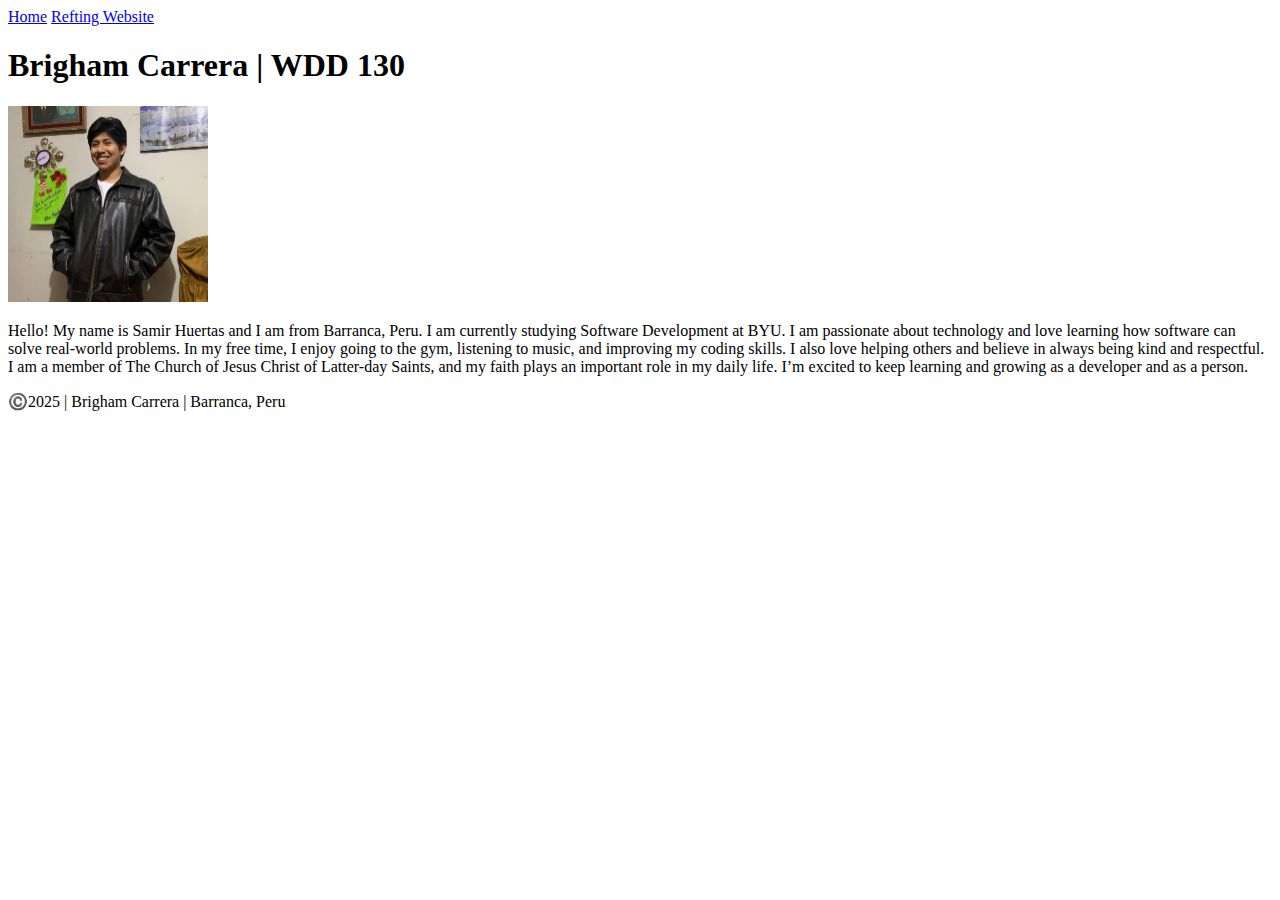
<file: index.html>
<!DOCTYPE html>
<html lang="en">

<head>
    <meta charset="UTF-8">
    <meta name="viewport" content="width=device-width, initial-scale=1.0">
    <title>Brigham Carrera | WDD 130</title>
</head>

<body>
    <header>
        <nav>
            <a href="#">Home</a>
            <a href="#">Refting Website</a>
        </nav>
    </header>
    <main>
        <h1>Brigham Carrera | WDD 130</h1>
        <img src="imagenes/profile.jpg" alt="Hello, my name is Brigham Carrera" width="200">
        <p>
         Hello! My name is Samir Huertas and I am from Barranca, Peru. I am currently studying Software Development at BYU.
         I am passionate about technology and love learning how software can solve real-world problems.
         In my free time, I enjoy going to the gym, listening to music, and improving my coding skills.
         I also love helping others and believe in always being kind and respectful.
         I am a member of The Church of Jesus Christ of Latter-day Saints, and my faith plays an important role in my daily life.
         I’m excited to keep learning and growing as a developer and as a person.
        </p>
    </main>
    <footer>
        <p>©️2025 | Brigham Carrera | Barranca, Peru</p>
    </footer>
</body>
</html>
</file>
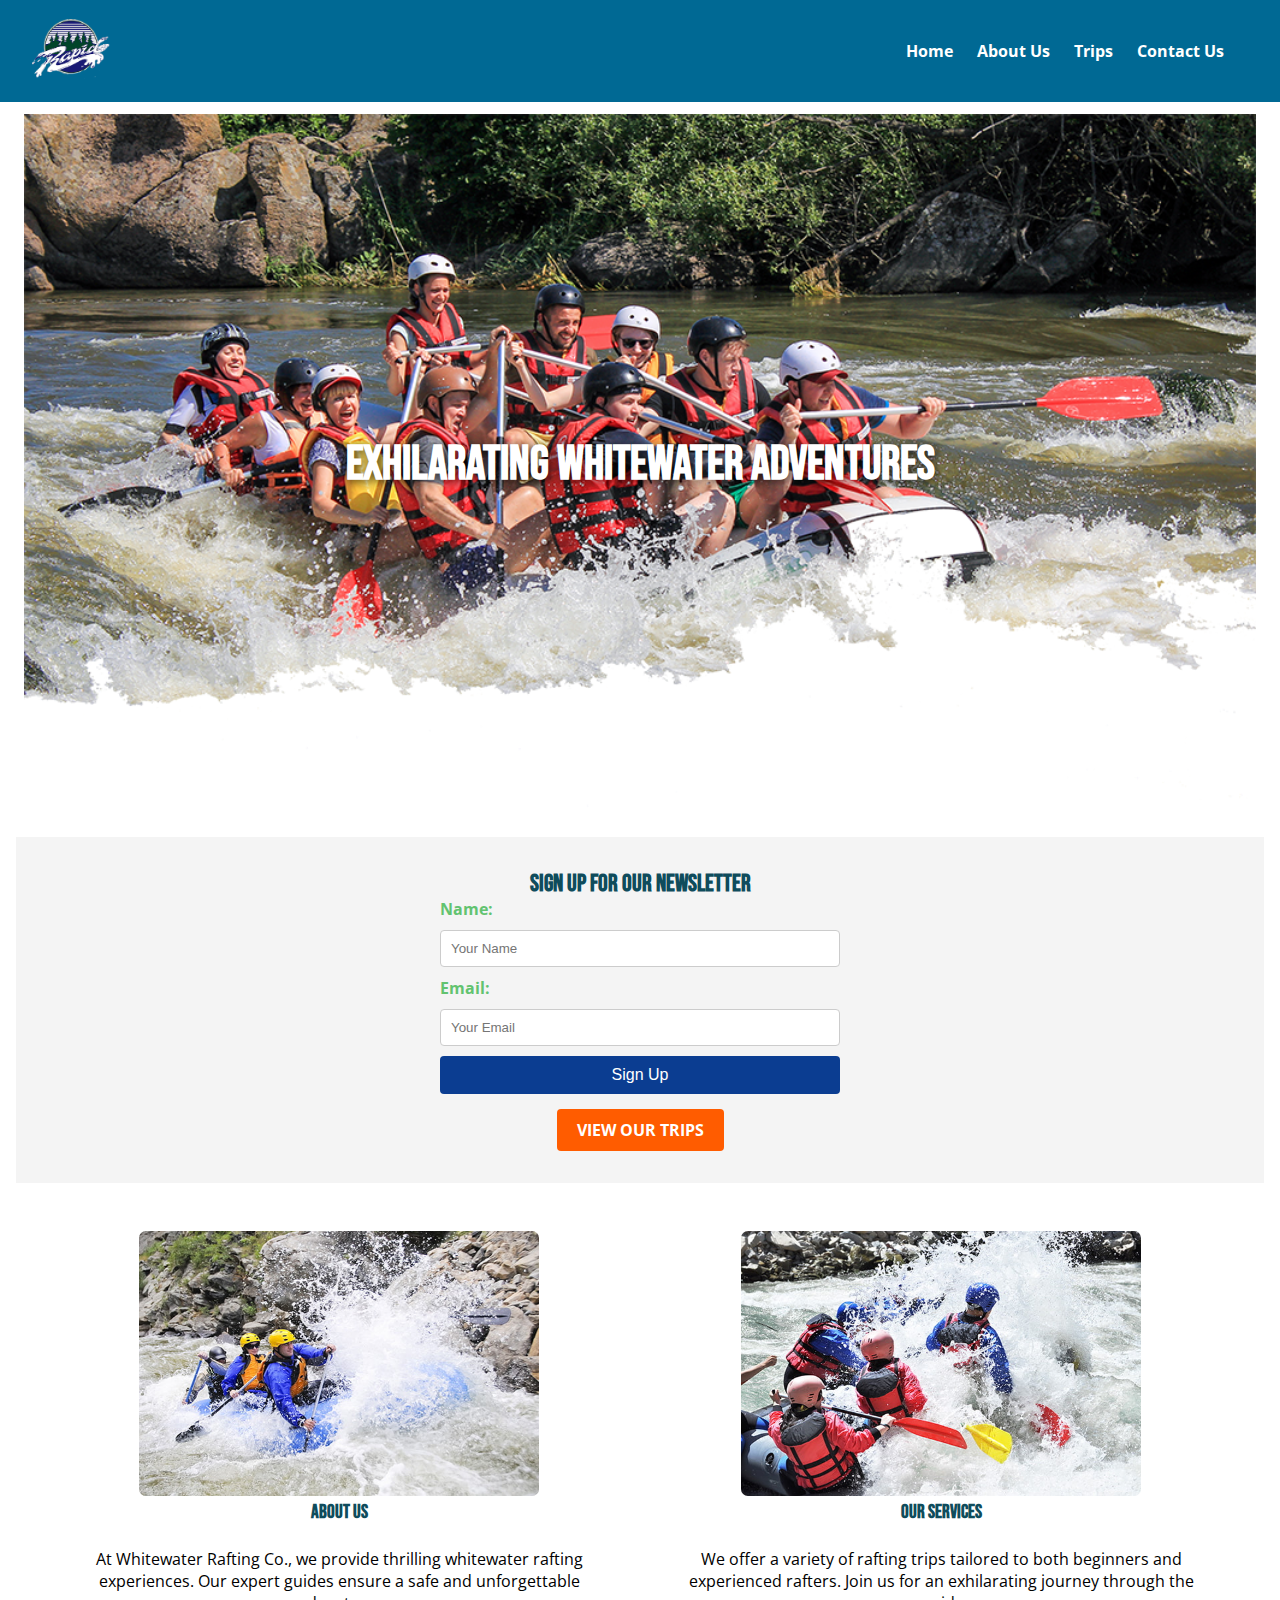
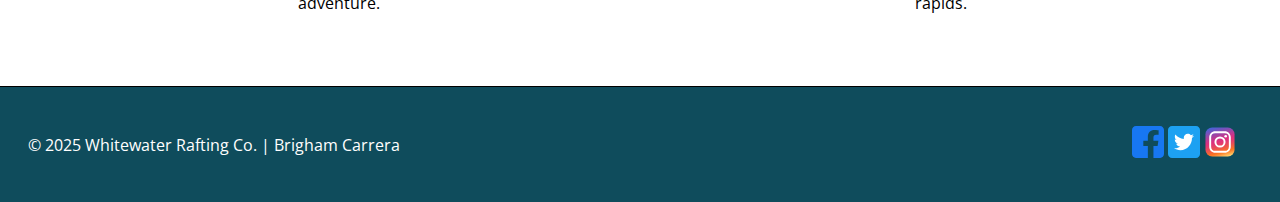
<file: wwr/index.html>
<!DOCTYPE html>
<html lang="en">
<head>
    <meta charset="UTF-8">
    <meta name="viewport" content="width=device-width, initial-scale=1.0">
    <title>Rafting Company | Home</title>
    <meta name="description" content="Contact Whitewater Rafting Co. for questions, booking details, and trip information. We're here to help you plan your river adventure.">
    <meta name="author" content="Brigham Carrera">
    <link rel="preconnect" href="https://fonts.googleapis.com">
    <link rel="preconnect" href="https://fonts.gstatic.com" crossorigin>
    <link href="https://fonts.googleapis.com/css2?family=Bebas+Neue&family=Open+Sans:wght@400;600;700&display=swap" rel="stylesheet">
    <link rel="stylesheet" href="styles/rafting.css">
    
</head>
<body>
    <header>
      <div class="logo">
        <img src="images/logo.png" alt="Rafting Campany Logo">
      </div>
        <nav>
          <ul>
            <li><a href="index.html">Home</a></li>
            <li><a href="about.html">About Us</a></li>
            <li><a href="trips.html">Trips</a></li>
            <li><a href="contact.html">Contact Us</a></li>
          </ul>
        </nav>
    </header>
    <main>
      <section class="hero1">
        <div class="hero-text1">
          <img src="images/hero_transparency_1024.png" alt="Rafting Adventure" class="hero-img1">
          <h1>EXHILARATING WHITEWATER ADVENTURES</h1>
        </div>
      </section>
      <!-- NEWSLETTER -->
       <section class="newsletter">
        <h2>Sign up for our newsletter</h2>
        <form>
          <label for="name">Name:</label>
          <input type="text" id="name" name="name" placeholder="Your Name" required>
          
          <label for="email">Email:</label>
          <input type="email" id="email" name="email" placeholder="Your Email" required>
          
          <button type="submit">Sign Up</button>
        </form>
        <a href="trips.html" class="btn">VIEW OUR TRIPS</a>
       </section>

       <!-- CONTENT GRID -->
       <section class="info-grid">
        <div class="grid-item">
          <img src="images/index-1.jpg" alt="River view">
          <h3>ABOUT US</h3>
          <p>At Whitewater Rafting Co., we provide thrilling whitewater rafting experiences.
             Our expert guides ensure a safe and unforgettable adventure.</p>
        </div>
        <div class="grid-item">
          <img src="images/index-2.jpg" alt="Rafting team">
          <h3>OUR SERVICES</h3>
          <p>We offer a variety of rafting trips tailored to both beginners and experienced rafters. 
             Join us for an exhilarating journey through the rapids.</p>
        </div>
       </section>
    </main>
    <footer>
        <p>© 2025 Whitewater Rafting Co. | Brigham Carrera</p>
        <nav class="socialmedia">
            <a href="https://facebook.com">
                <img src="images/facebook.svg" alt="Facebook icon">
            </a>
            <a href="https://twitter.com">
                <img src="images/twitter.svg" alt="Twitter icon">
            </a>
            <a href="https://instagram.com">
                <img src="images/instagram.svg" alt="Instagram icon">
            </a>
        </nav>
    </footer>
</body>
</html>
</file>
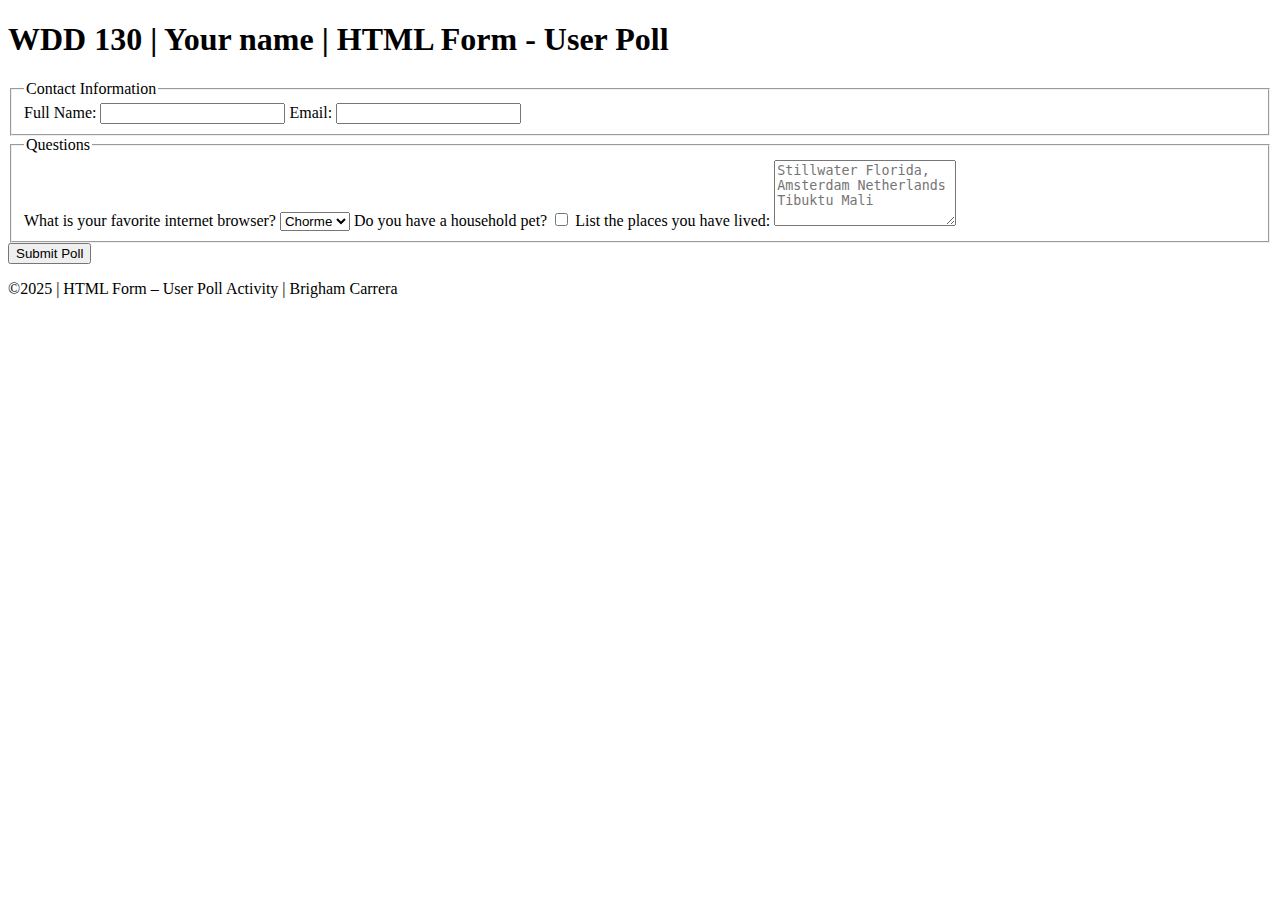
<file: week05/pol-form.html>
<!DOCTYPE html>
<html lang="en">
<head>
    <meta charset="UTF-8">
    <meta name="viewport" content="width=device-width, initial-scale=1.0">
    <title>WDD 130 | HTML Form - User Poll</title>
</head>
<body>
<header>
    <h1>WDD 130 | Your name | HTML Form - User Poll</h1>
</header>
<main>
    <form>
        <fieldset>
            <legend>Contact Information</legend>
            <label for="fullname">Full Name:</label>
            <input type="text" id="fullname" name="fullname">
            <label for="useremail">Email:</label>
            <input type="email" id="useremail" name="useremail">
            <!--form elements will go here-->
        </fieldset>


        <fieldset>
            <legend>Questions</legend>
            <label for="browser">What is your favorite internet browser?</label>
            <select id="browser" name="browser">
                <option value="chorme">Chorme</option>
                <option value="firefox">Firefox</option>
                <option value="safari">Safari</option>
                <option value="edge">Edge</option>
                <option value="brave">Brave</option>
                <option value="other">Other</option>
            </select>

            <label for="pet">Do you have a household pet?</label>
            <input type="checkbox" id="pet" name="pet">
            <label for="feedback">List the places you have lived:</label>
            <textarea id="feedback" name="feedback" rows="4" placeholder="Stillwater Florida, Amsterdam Netherlands Tibuktu Mali"></textarea>
        </fieldset>

        <button type="submit">Submit Poll</button>
    </form>
</main>
<footer>
    <p>©2025 | HTML Form – User Poll Activity | Brigham Carrera</p>
</footer>
</body>
</html>
</file>
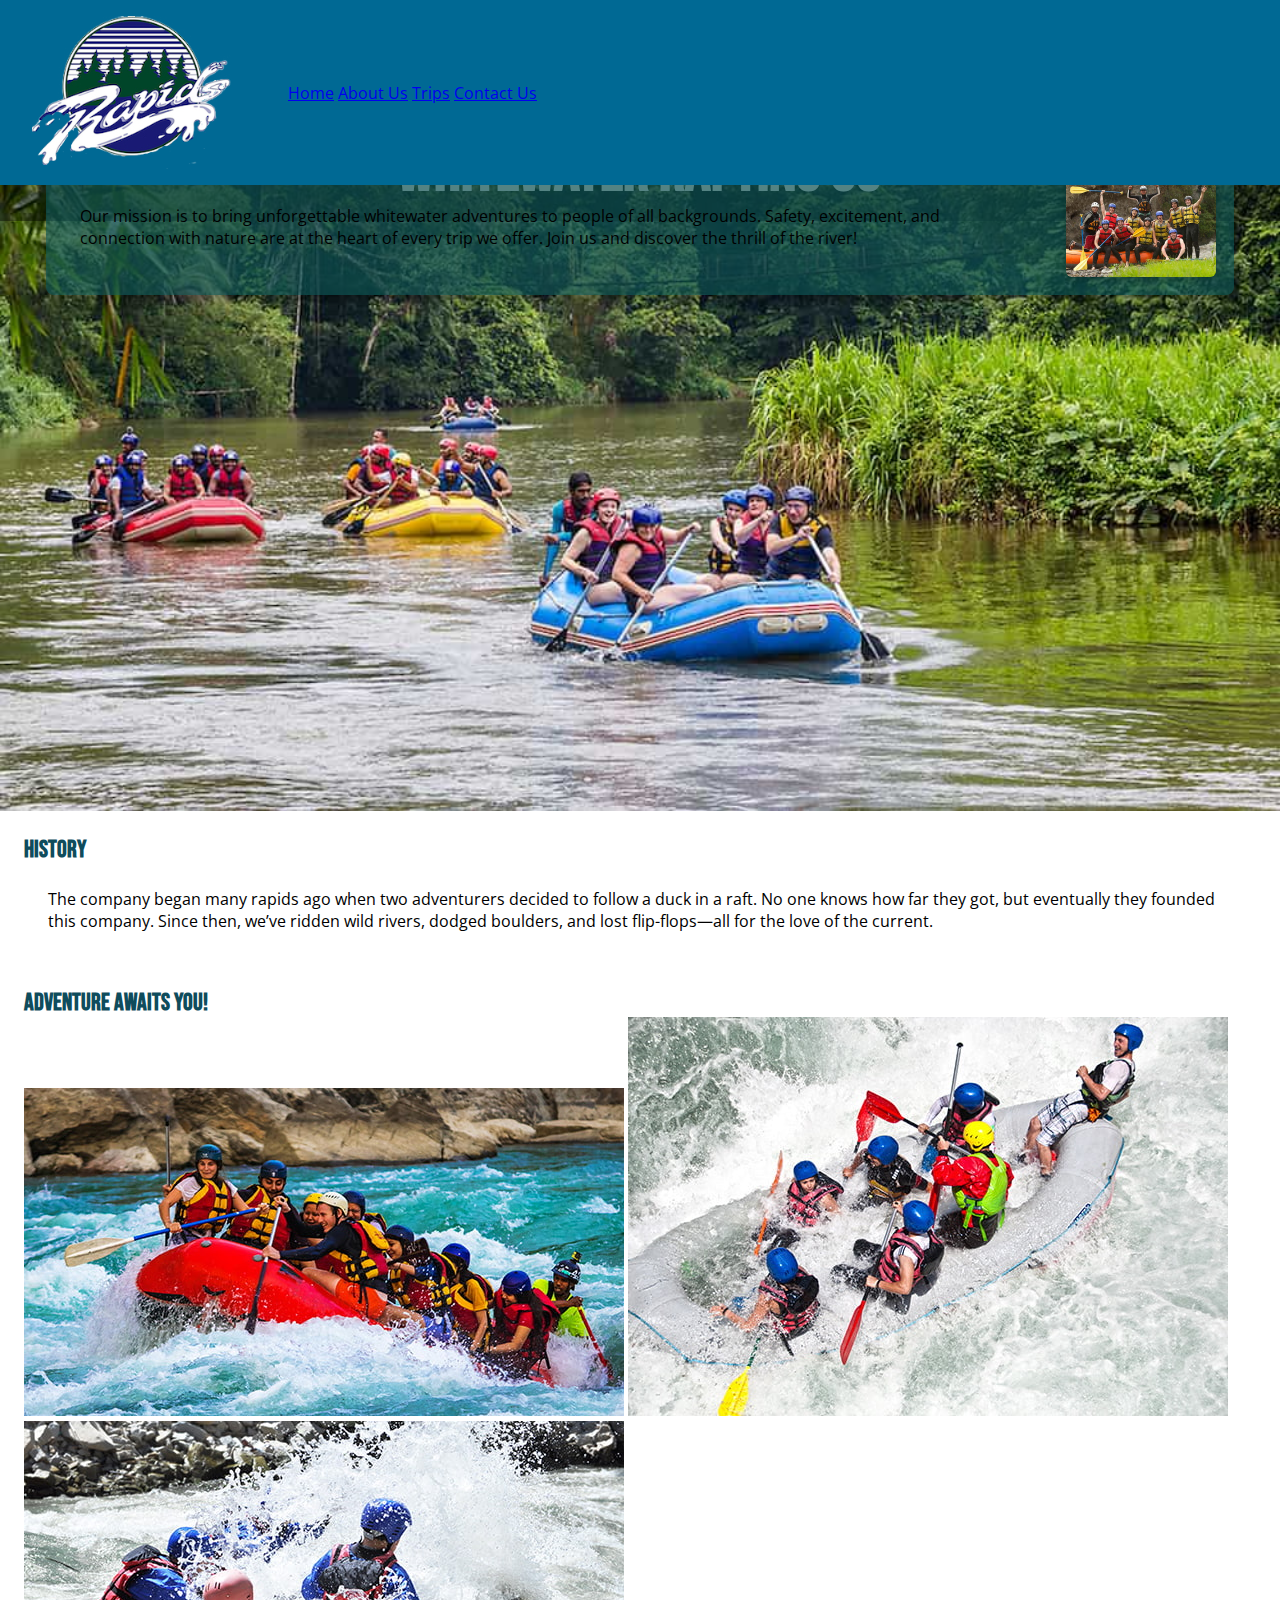
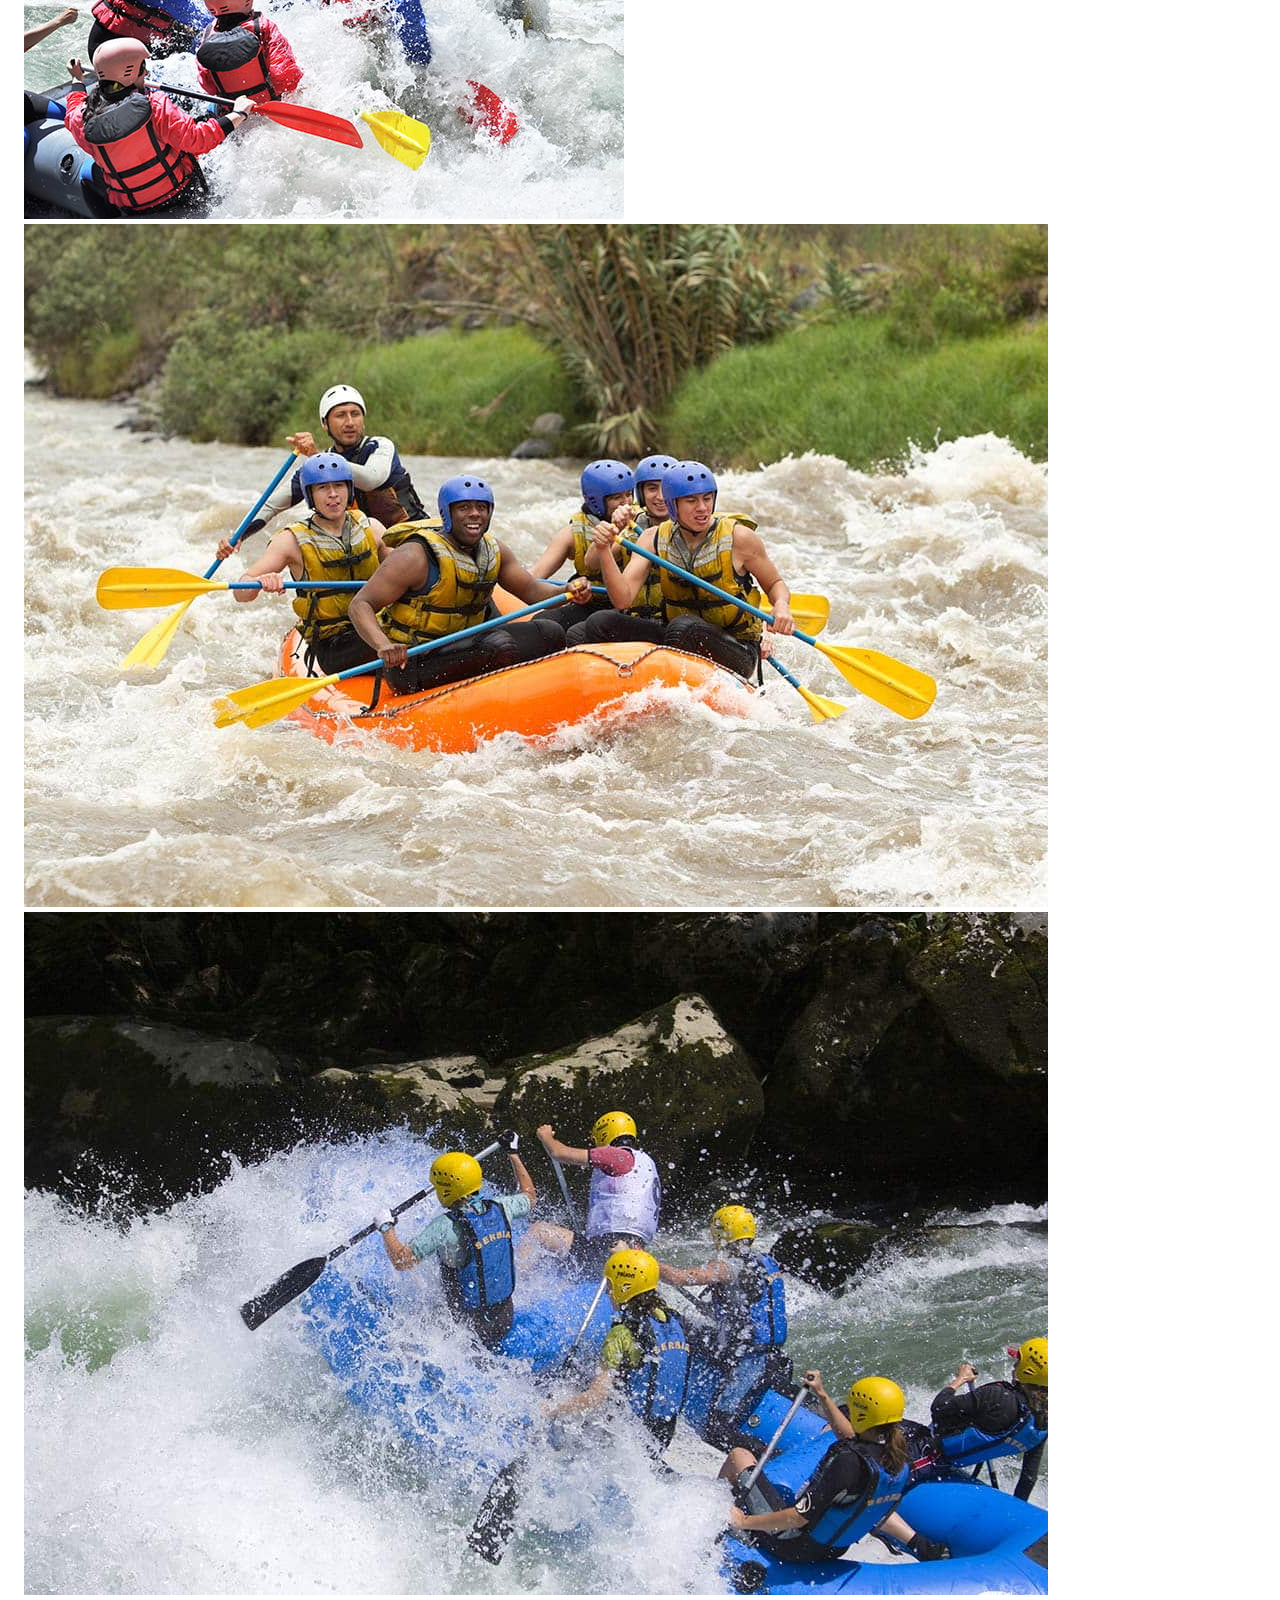
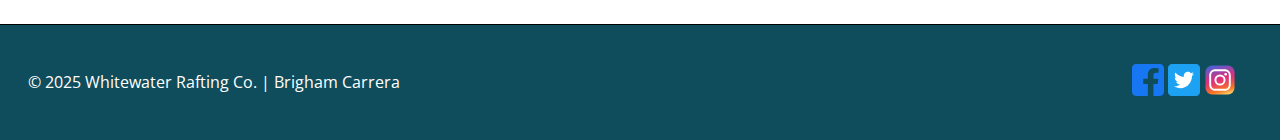
<file: wwr/about.html>
<!DOCTYPE html>
<html lang="en">
<head>
    <meta charset="UTF-8">
    <meta name="viewport" content="width=device-width, initial-scale=1.0">
    <title>Document</title>
    <meta name="description" content="Learn more about our whitewater rafting team, our mission, and what makes our trips unforgettable.">
    <meta name="author" content="Brigham Carrera">
    <link rel="preconnect" href="https://fonts.googleapis.com">
    <link rel="preconnect" href="https://fonts.gstatic.com" crossorigin>
    <link href="https://fonts.googleapis.com/css2?family=Bebas+Neue&family=Open+Sans:wght@400;600;700&display=swap" rel="stylesheet">
    <link rel="stylesheet" href="styles/rafting.css">
    
</head>
<body>
    <header>
        <img src="images/logo.png" alt="Rafting Campany Logo">
        <nav>
            <a href="index.html">Home</a>
            <a href="about.html">About Us</a>
            <a href="trips.html">Trips</a>
            <a href="contact.html">Contact Us</a>
        </nav>
    </header>
    <main>
        <div class="hero">
            <img src="images/raftinghero.jpg" alt="Exciting whitewater rafting adventure">
            <h1>Whitewater Rafting Co</h1>
            <article>
                <img src="images/raftinghero2.jpg" alt="Happy curstomer rafting">
                <p>
                    Our mission is to bring unforgettable whitewater adventures to people of all backgrounds. 
                    Safety, excitement, and connection with nature are at the heart of every trip we offer.
                    Join us and discover the thrill of the river!
                </p>
            </article>
        </div>
        <section>
            <h2>History</h2>
            <p>The company began many rapids ago when two adventurers decided to follow a duck in a raft. No one knows how far they got, but eventually they founded this company. Since then, we’ve ridden wild rivers, dodged boulders, and lost flip-flops—all for the love of the current.</p>
        </section>
        <section>
            <h2>Adventure Awaits You!</h2>
            <img src="images/brava1.jpg" alt="Rafting adventure image 1">
            <img src="images/brava2.jpg" alt="Rafting adventure image 2">
            <img src="images/brava3.jpg" alt="Rafting adventure image 3">
            <img src="images/brava4.jpg" alt="Rafting adventure image 4">
            <img src="images/brava5.jpg" alt="Rafting adventure image 5">
        </section>
    </main>
    <footer>
        <p>© 2025 Whitewater Rafting Co. | Brigham Carrera</p>
        <nav class="socialmedia">
            <a href="https://facebook.com">
                <img src="images/facebook.svg" alt="Facebook">
            </a>
            <a href="https://twitter.com">
                <img src="images/twitter.svg" alt="Twitter">
            </a>
            <a href="https://instagram.com">
                <img src="images/instagram.svg" alt="Instagram">
            </a>
        </nav>
    </footer>
</body>
</html>
</file>
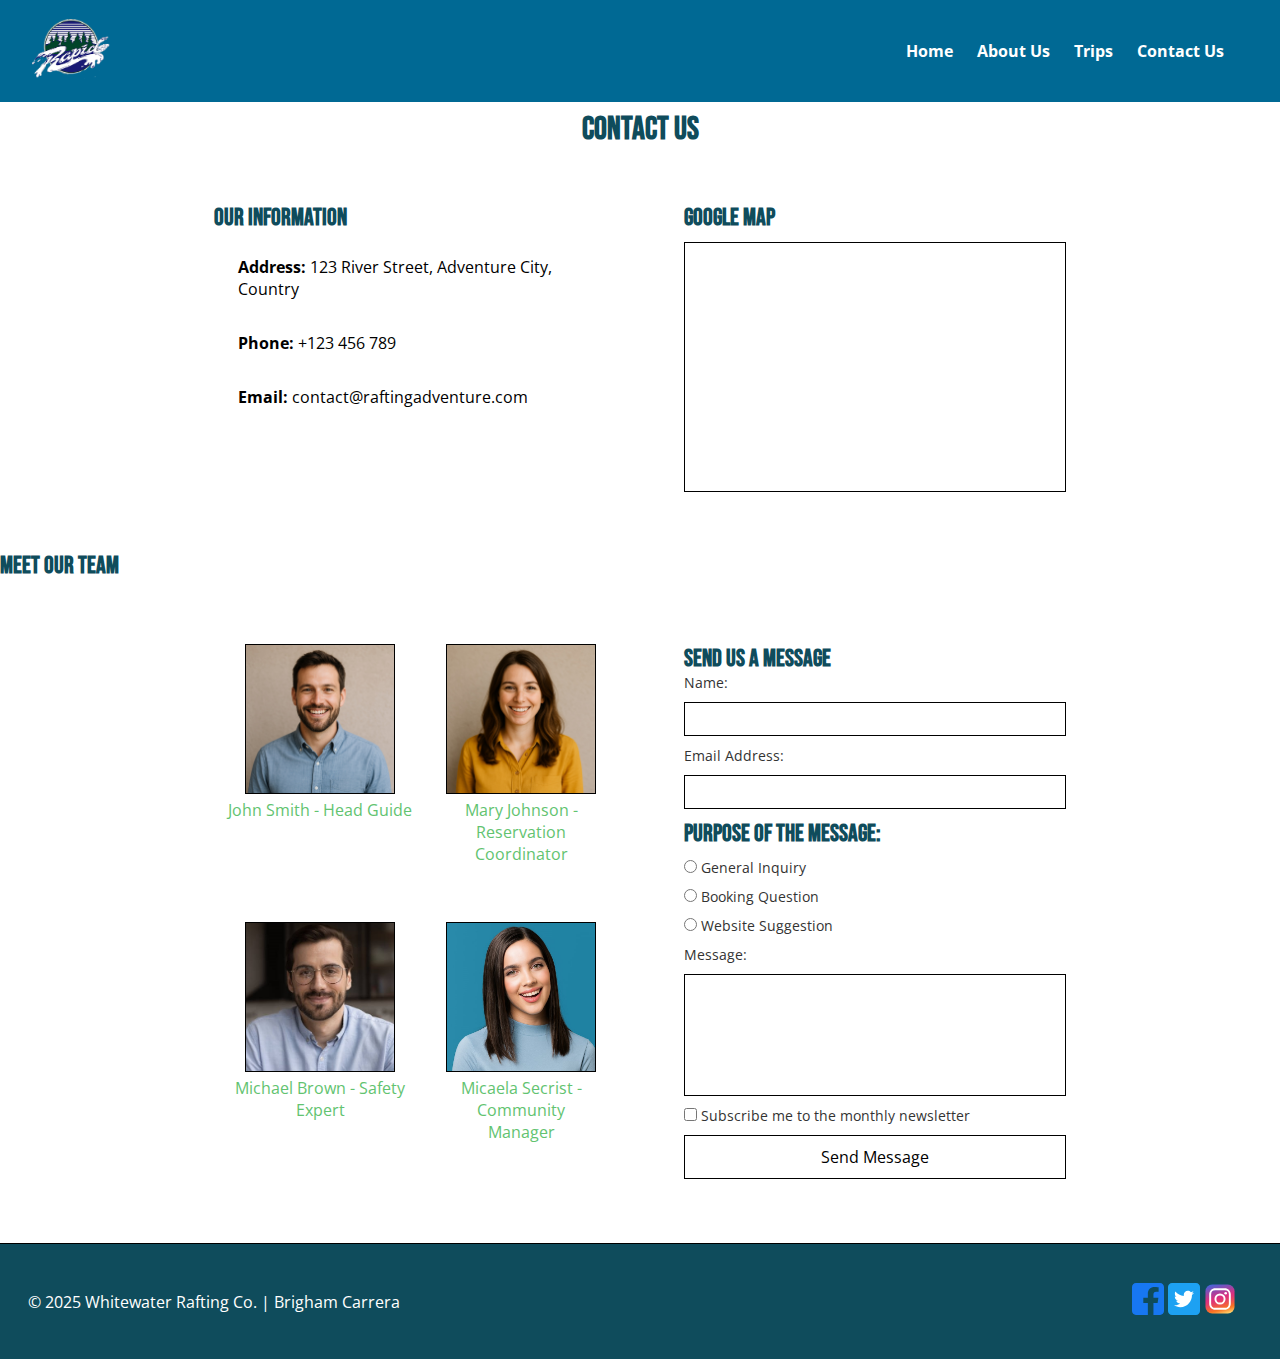
<file: wwr/contact.html>
<!DOCTYPE html>
<html lang="en">
<head>
    <meta charset="UTF-8">
    <meta name="viewport" content="width=device-width, initial-scale=1.0">
    <title>Rafting Company | Contact Us</title>
    <meta name="description" content="Get in touch with Whitewater Rafting Co. for inquiries, bookings, and support. Our team is ready to help you plan your next rafting adventure.">
    <meta name="author" content="Brigham Carrera">
    <link rel="preconnect" href="https://fonts.googleapis.com">
    <link rel="preconnect" href="https://fonts.gstatic.com" crossorigin>
    <link href="https://fonts.googleapis.com/css2?family=Bebas+Neue&family=Open+Sans:wght@400;600;700&display=swap" rel="stylesheet">
    <link rel="stylesheet" href="styles/rafting.css">
    
</head>
<body>
    <header>
      <div class="logo">
        <img src="images/logo.png" alt="Rafting Campany Logo">
      </div>
        <nav>
          <ul>
            <li><a href="index.html">Home</a></li>
            <li><a href="about.html">About Us</a></li>
            <li><a href="trips.html">Trips</a></li>
            <li><a href="contact.html">Contact Us</a></li>
          </ul>
        </nav>
    </header>
    <main>
        <h1 class="contact-title">Contact Us</h1>
        <!-- Company Information -->
         <div class="company-info-map">
            <section class="company-info">
                <h2>Our Information</h2>
                <p><strong>Address:</strong> 123 River Street, Adventure City, Country</p>
                <p><strong>Phone:</strong> +123 456 789</p>
                <p><strong>Email:</strong> contact@raftingadventure.com</p>
            </section>

            <!-- Google Map -->
             <section class="map-container">
                <h2>Google Map</h2>
                <iframe src="https://www.google.com/maps/embed?pb=!1m14!1m8!1m3!1d5638.551288282698!2d-110.725287!3d45.039628!3m2!1i1024!2i768!4f13.1!3m3!1m2!1s0x534fd0db11fb2ded%3A0x9089e217dce90bd5!2sWild%20West%20Rafting%3A%20Yellowstone%20Whitewater%20Rafting!5e0!3m2!1sen!2sus!4v1754890458941!5m2!1sen!2sus" 
                        width="600" height="450" 
                        allowfullscreen="" loading="lazy" 
                        referrerpolicy="no-referrer-when-downgrade">
                </iframe>
             </section>
         </div>

         <!-- Employee Images -->
         <h2 class="team-title">Meet our team</h2>

         <div class="team-form">
            <section class="team">
                <figure>
                    <img src="images/employee1.jpg" alt="Smiling rafting guide">
                    <figcaption>John Smith - Head Guide</figcaption>
                </figure>
                <figure>
                    <img src="images/employee2.jpg" alt="Smiling rafting coordinator">
                    <figcaption>Mary Johnson - Reservation Coordinator</figcaption>
                </figure>
                <figure>
                    <img src="images/employee3.jpg" alt="Smiling rafting safety expert">
                    <figcaption>Michael Brown - Safety Expert</figcaption>
                </figure>
                <figure>
                    <img src="images/employee4.jpg" alt="Smiling rafting Community Manager">
                    <figcaption>Micaela Secrist - Community Manager</figcaption>
                </figure>
            </section>

         <!-- Contact Form -->      
          <section class="contact-form">
            <h2>Send Us a Message</h2>
            <form>
                <label for="name">Name:</label>
                <input type="text" id="name" name="name">

                <label for="email">Email Address:</label>
                <input type="email" id="email" name="email">

                <h2>Purpose of the message:</h2>
                <label for="purpose-general">
                    <input type="radio" id="purpose-general" name="purpose" value="general" required> General Inquiry
                </label>
                <label for="purpose-booking">
                    <input type="radio" id="purpose-booking" name="purpose" value="booking"> Booking Question
                </label>
                <label for="purpose-suggestion">
                    <input type="radio" id="purpose-suggestion" name="purpose" value="suggestion"> Website Suggestion
                </label>

                <label for="message">Message:</label>
                <textarea id="message" name="message" rows="5" required></textarea>

                <label for="newsletter">
                    <input type="checkbox" id="newsletter" name="newsletter"> Subscribe me to the monthly newsletter
                </label>
                
                <button type="submit">Send Message</button>
            </form>
          </section>
         </div>
    </main>
    <footer>
        <p>© 2025 Whitewater Rafting Co. | Brigham Carrera</p>
        <nav class="socialmedia">
            <a href="https://facebook.com">
                <img src="images/facebook.svg" alt="Facebook icon">
            </a>
            <a href="https://twitter.com">
                <img src="images/twitter.svg" alt="Twitter icon">
            </a>
            <a href="https://instagram.com">
                <img src="images/instagram.svg" alt="Instagram icon">
            </a>
        </nav>
    </footer>
</body>
</html>
</file>
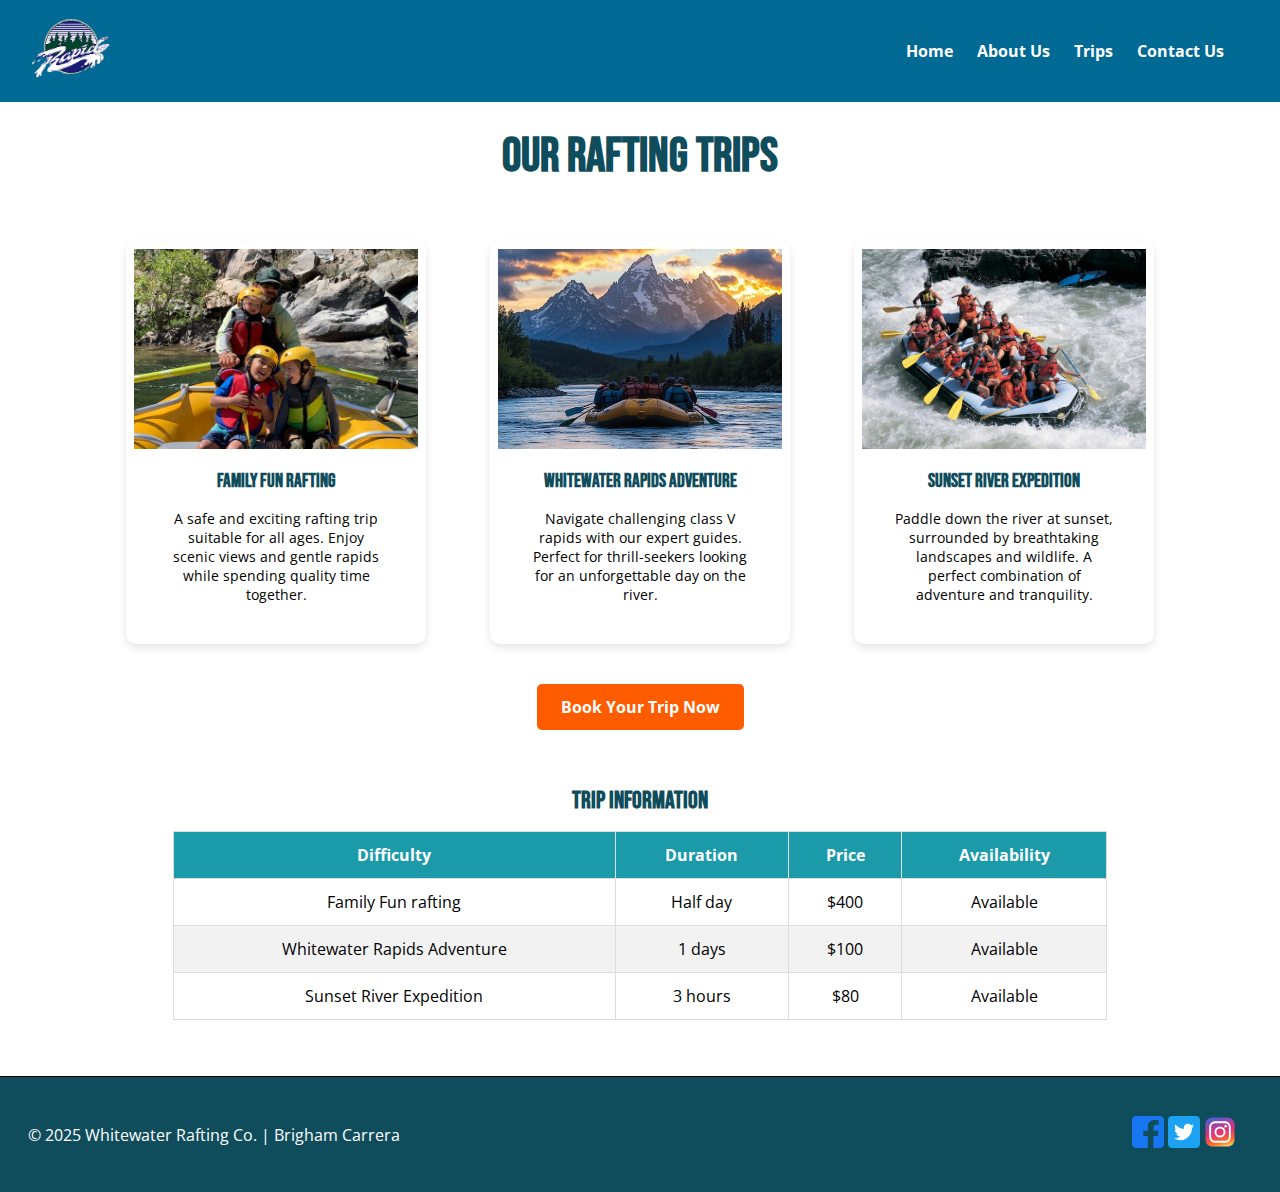
<file: wwr/trips.html>
<!DOCTYPE html>
<html lang="en">
<head>
    <meta charset="UTF-8">
    <meta name="viewport" content="width=device-width, initial-scale=1.0">
    <title>Document</title>
    <meta name="description" content="Learn more about our whitewater rafting team, our mission, and what makes our trips unforgettable.">
    <meta name="author" content="Brigham Carrera">
    <link rel="preconnect" href="https://fonts.googleapis.com">
    <link rel="preconnect" href="https://fonts.gstatic.com" crossorigin>
    <link href="https://fonts.googleapis.com/css2?family=Bebas+Neue&family=Open+Sans:wght@400;600;700&display=swap" rel="stylesheet">
    <link rel="stylesheet" href="styles/rafting.css">
    
</head>
<body>
    <header>
      <div class="logo">
        <img src="images/logo.png" alt="Rafting Campany Logo">
      </div>
        <nav>
          <ul>
            <li><a href="index.html">Home</a></li>
            <li><a href="about.html">About Us</a></li>
            <li><a href="trips.html">Trips</a></li>
            <li><a href="contact.html">Contact Us</a></li>
          </ul>
        </nav>
    </header>
    <!-- Contenido principal -->
    <main class="trips-container">
      <h1 class="main-title">Our Rafting Trips</h1>
        <section class="trip-cards">
            <article>
                <img src="images/trip-rafting1.jpg" alt="Family Fun rafting">
                <h3>Family Fun rafting</h3>
                <p>A safe and exciting rafting trip suitable for all ages. Enjoy scenic views and gentle rapids while spending quality time together.</p>
            </article>
            <article>
                <img src="images/trip-rafting2.jpg" alt="Whitewater Rapids Adventure">
                <h3>Whitewater Rapids Adventure</h3>
                <p>Navigate challenging class V rapids with our expert guides. Perfect for thrill-seekers looking for an unforgettable day on the river.</p>
            </article>
            <article>
                <img src="images/trip-rafting3.jpg" alt="Sunset River Expedition">
                <h3>Sunset River Expedition</h3>
                <p>Paddle down the river at sunset, surrounded by breathtaking landscapes and wildlife. A perfect combination of adventure and tranquility.</p>
            </article>
        </section>

        <!-- Botón de llamado a la acción -->
        <div class="btn-container">
            <a href="contact.html" class="btn-button">Book Your Trip Now</a>
        </div>

        <!-- Tabla resumen -->
        <section class="trip-table">
            <h2>Trip Information</h2>
            <table>
                <thead>
                    <tr>
                        <th>Difficulty</th>
                        <th>Duration</th>
                        <th>Price</th>
                        <th>Availability</th>
                    </tr>
                </thead>
                <tbody>
                    <tr>
                        <td>Family Fun rafting</td>
                        <td>Half day</td>
                        <td>$400</td>
                        <td>Available</td>
                    </tr>
                    <tr>
                        <td>Whitewater Rapids Adventure</td>
                        <td>1 days</td>
                        <td>$100</td>
                        <td>Available</td>
                    </tr>
                    <tr>
                        <td>Sunset River Expedition</td>
                        <td>3 hours</td>
                        <td>$80</td>
                        <td>Available</td>
                    </tr>
                </tbody>
            </table>
        </section>
    </main>
    <footer>
        <p>© 2025 Whitewater Rafting Co. | Brigham Carrera</p>
        <nav class="socialmedia">
            <a href="https://facebook.com">
                <img src="images/facebook.svg" alt="Facebook icon">
            </a>
            <a href="https://twitter.com">
                <img src="images/twitter.svg" alt="Twitter icon">
            </a>
            <a href="https://instagram.com">
                <img src="images/instagram.svg" alt="Instagram icon">
            </a>
        </nav>
    </footer>
</body>
</html>
</file>
<file: wwr/styles/rafting.css>
:root {
  /* Variables CSS globales: definen la paleta de colores y fuentes */
  /* Global CSS variables: define color palette and fonts */
  --primary-color: #0F4C5C; 
  --secondary-color: #1B9AAA; 
  --accent1-color: #62C370;  
  --accent2-color: #CF995F; 

  --heading-font: 'Bebas Neue', sans-serif; /* Fuente para encabezados / Font for headings */
  --body-font: 'Open Sans', sans-serif;     /* Fuente para texto general / Font for body text */
}

/* Reset básico: elimina márgenes/padding por defecto y define box-sizing */
/* Basic reset: remove default margins/padding and set box-sizing */
* {
    margin: 0;
    padding: 0;
    box-sizing: border-box;
}

/* HEADER: diseño principal usando CSS Grid */
/* HEADER: main layout using CSS Grid */
header {
    position: fixed; /* Hace que el header quede fijo en la parte superior */
    top: 0;
    left: 0;
    width: 100%; /* Ocupa todo el ancho */
    z-index: 1000; /* Prioridad para que quede encima de otros elementos */
    display: grid;
    grid-template-columns: auto 1fr; /* Ancho automático para logo, flexible para menú */
    align-items: center; /* Centra verticalmente */
    padding: 1rem 2rem;
    background-color: #006994; /* Color de fondo del header */
    color: white;
    gap: 2rem; /* Espacio entre logo y navegación */
}

/* Logo en el header */
/* Logo in the header */
header .logo img {
    max-height: 60px; /* Controla el tamaño máximo del logo */
}

/* Lista de navegación */
/* Navigation list */
header nav ul {
    list-style: none; /* Quita los puntos */
    display: flex; /* Organiza los enlaces en fila */
    justify-content: flex-end; /* Alinea a la derecha */
    gap: 1.5rem; /* Espacio entre enlaces */
    margin: 0;
    padding: 0;
}

/* Estilos para enlaces de navegación */
/* Navigation links style */
header nav ul li a {
    text-decoration: none; /* Sin subrayado */
    color: white; /* Texto blanco */
    font-weight: bold; /* Texto en negrita */
}

/* Estilos generales para el texto del cuerpo */
/* General body text style */
body {
  font-family: var(--body-font);
  color: var(--accent1-color);
}

/* Ajuste de padding en main para evitar que el contenido quede detrás del header fijo */
/* Padding adjustment in main to avoid content behind fixed header */
main {
    padding-top: 90px; /* Ajusta según la altura total del header */
}

/* Centrado y ancho máximo para secciones generales */
/* Center and max width for general sections */
footer {
  max-width: 100%;
  margin: 0 auto;
}

.container {
  max-width: 840px;
  margin: 0 auto;
}

.hero1 {
    max-width: 100% !important;
}

/* Márgenes y padding para elementos comunes */
/* Margins and padding for common elements */
nav, p, section, article {
    margin: 16px;
    padding: 8px;
}

/* Quitar subrayado en enlaces de redes sociales */
/* Remove underline from social media links */
.socialmedia a {
  text-decoration: none;
}

/* HERO: sección con imagen de fondo y elementos superpuestos */
/* HERO section: background image with overlay elements */
.hero {
  position: relative; /* Necesario para posicionar elementos dentro */
}

.hero img {
  display: block;
  width: 100%;
  height: auto;
}

/* Título principal sobre la imagen hero */
/* Main title overlay on hero image */
.hero h1 {
  position: absolute;
  top: 30px;
  left: 0;
  width: 100%;
  text-align: center;
  font-size: 4rem;
  padding: 12px 0;
  background-color: rgba(0, 0, 0, 0.4); /* Fondo semi-transparente */
  color: white;
  font-family: var(--heading-font);
}

/* Caja con artículo superpuesta sobre hero */
/* Article box overlay on hero image */
.hero article {
  position: absolute;
  bottom: 500px;
  left: 30px;
  right: 30px;
  background-color: rgba(11, 78, 78, 0.7);
  color: white;
  padding: 10px;
  display: flex;
  flex-direction: row-reverse; /* Imagen a la derecha */
  align-items: center;
  gap: 16px;
  border-radius: 8px;
  box-shadow: 0 4px 12px rgba(0,0,0,0.4);
}

/* Imagen pequeña dentro del artículo hero */
/* Small image inside hero article */
.hero article img {
  width: 150px;
  margin: 8px;
  border-radius: 6px;
  box-shadow: 1px 1px 8px rgba(0,0,0,0.3);
}

/* Tamaño de íconos de redes sociales */
/* Social media icons size */
.socialmedia img {
  width: 32px;
  height: 32px;
}

/* Sección de aventura */
/* Adventure section */
.adventure {
    text-align: center;
    padding: 20px;
    font-size: 1.3rem; /* Tamaño de letra aumentado */
}

/* Galería de aventura */
/* Adventure gallery */
.adventure-gallery {
    display: flex;
    justify-content: center;
    gap: 20px;
    flex-wrap: wrap; /* Permite que las imágenes pasen a la siguiente fila */
}

.adventure-gallery figure {
    margin: 0;
    text-align: center;
}

.adventure-gallery img {
    width: 280px;
    border-radius: 6px;
    box-shadow: 0 4px 10px rgba(0,0,0,0.3);
}

.adventure-gallery figcaption {
    margin-top: 6px;
    font-size: 1rem;
    color: #333;
}

/* FOOTER */
/* Footer */
footer {
    background-color: var(--primary-color);
    padding: 15px 20px;
    display: flex;
    justify-content: space-between;
    align-items: center;
    flex-wrap: wrap;
}

footer p {
  margin: 0;
  color: white;
}

/* Sección de historia */
/* History section */
.history-section h2 {
    font-size: 2.0rem;
    text-align: center;
    margin-bottom: 30px;
    font-family: var(--heading-font);
    color: var(--primary-color)
}

.history-content {
    display: flex;
    gap: 20px;
    max-width: 900px;
    margin: auto;
}

.history-text {
    flex: 1;
    font-size: 14px;
    color: #333;
    text-align: justify;
}

.history-image {
    flex: 1;
    display: flex;
    justify-content: center;
    align-items: center;
}

.history-image img {
    width: 100%;
    max-width: 300px;
    height: auto;
    padding: 1px;
    border-radius: 10px;
}

/* ===== Contact Us Page ===== */
/* Página de Contacto */

/* Centrar título */
/* Center title */
.contact-title {
    text-align: center;
    margin-top: 20px;
}

/* Primera fila: Información + Mapa */
/* First row: Information + Map */
.company-info-map {
    display: grid;
    grid-template-columns: 1fr 1fr;
    gap: 40px;
    margin: 30px auto;
    max-width: 900px;
}

.company-info h2,
.map-container h2 {
    font-family: var(--heading-font);
    color: var(--primary-color);
    margin-bottom: 10px;
}

.map-container iframe {
    width: 100%;
    height: 250px;
    border: 1px solid #000;
}

/* Segunda fila: Equipo + Formulario */
/* Second row: Team + Form */
.team-form {
    display: grid;
    grid-template-columns: 1fr 1fr;
    gap: 40px;
    max-width: 900px;
    margin: 40px auto;
}

/* Equipo */
/* Team */
.meet-title{
  text-align:center;
  margin-top: 20px;
}

.team {
    display: grid;
    grid-template-columns: 2fr 1fr;
    gap: 20px;
    align-items:start ;
}

.team figure {
    text-align: center;
}

.team img {
    width: 150px;
    height: 150px;
    object-fit: cover;
    border: 1px solid #000;
}

/* Formulario */
/* Form */
.contact-form h2 {
    font-family: var(--heading-font);
    color: var(--primary-color);
}

.contact-form form {
    display: flex;
    flex-direction: column;
    gap: 10px;
}

.contact-form input[type="text"],
.contact-form input[type="email"],
.contact-form textarea {
    border: 1px solid #000;
    padding: 5px;
    font-size: 1rem;
    font-family: var(--body-font);
}

.contact-form textarea {
    resize: none;
}

.contact-form label {
    font-size: 0.9rem;
    color: #333;
}

.contact-form button {
    border: 1px solid #000;
    background: none;
    padding: 10px;
    cursor: pointer;
    font-size: 1rem;
    font-family: var(--body-font);
}

.contact-form button:hover {
    background-color: var(--accent1-color);
    color: white;
}

/* Ajuste del footer para que coincida con diseño */
/* Footer adjustment to match design */
footer {
    border-top: 1px solid #000;
    background-color: var(--primary-color);
    color: white;
}

/* Imagen hero alternativa */
/* Alternative hero image */
.hero-img1 {
    display: block;
    width: 100%;
    height: auto;
}

.hero-text1 {
    position: relative; /* para posicionar el h1 sobre la imagen */
    text-align: center;
}

.hero-text1 h1 {
    position: absolute;
    top: 50%;
    left: 50%;
    transform: translate(-50%, -50%);
    color: white;
    font-size: 3rem;
    font-weight: bold;
    text-shadow: 2px 2px 8px rgba(0,0,0,0.7);
}

/* ===== NEWSLETTER ===== */
/* Newsletter section */
.newsletter {
    text-align: center;
    padding: 2rem;
    background: #f4f4f4;
}

.newsletter form {
    display: flex;
    flex-direction: column;
    max-width: 400px;
    margin: auto;
    gap: 10px;
}

.newsletter label {
    font-weight: bold;
    text-align: left;
}

.newsletter input {
    padding: 10px;
    border: 1px solid #ccc;
    border-radius: 4px;
}

.newsletter button {
    padding: 10px;
    border: none;
    background: #0b3d91;
    color: white;
    font-size: 1rem;
    cursor: pointer;
    border-radius: 4px;
}

.newsletter button:hover {
    background: #092a66;
}

.newsletter .btn {
    display: inline-block;
    margin-top: 15px;
    padding: 10px 20px;
    background: #ff5c00;
    color: white;
    text-decoration: none;
    border-radius: 4px;
    font-weight: bold;
}

.newsletter .btn:hover {
    background: #e04e00;
}

/* ===== GRID CONTENT ===== */
/* Grid content section */
.info-grid {
    display: grid;
    grid-template-columns: repeat(auto-fit, minmax(300px, 1fr));
    gap: 20px;
    padding: 2rem;
}

.grid-item {
    text-align: center;
}

.grid-item img {
    width:400px;
    border-radius: 7px;
}

/* ===== GLOBAL HEADINGS & PARAGRAPHS ===== */
/* Estilos globales para encabezados y párrafos */
/* Global styles for headings & paragraphs */
h1, h2, h3 {
    font-family: var(--heading-font);
    color: var(--primary-color);
}

p {
    font-family: var(--body-font);
    color: black;
}

/* Título principal para secciones */
/* Main title for sections */
.main-title {
    font-family: var(--heading-font);
    font-size: 3rem;
    color: var(--primary-color);
    margin: 6rem 0 2rem 0; /* Margen superior para no quedar debajo del header */
    text-align: center;
}

/* Contenedor principal para las tarjetas de viajes */
/* Main container for trip cards */
.trips-container {
    padding: 2rem;
    text-align: center;
    color: black;
}

/* ======== CARDS DE VIAJES ======== */
/* Trip cards section */
.trip-cards {
    display: flex;
    gap: 2rem;
    justify-content: center;
    flex-wrap: wrap;
    margin-top: 2rem;
}

.trip-cards article {
    background: var(--light-bg);
    border-radius: 10px;
    overflow: hidden;
    width: 300px;
    box-shadow: 0 4px 8px rgba(0,0,0,0.1);
    transition: transform 0.3s ease;
}

.trip-cards article:hover {
    transform: scale(1.05);
}

.trip-cards img {
    width: 100%;
    height: 200px;
    object-fit: cover;
}

.trip-cards h3 {
    margin: 1rem 0 0.5rem;
    color: var(--primary-color);
}

.trip-cards p {
    padding: 0 1rem 1rem;
    font-size: 0.9rem;
}

/* ======== BOTÓN ======== */
/* Button styles */
.btn-button {
    display: inline-block;
    background:#ff5c00;
    color: white;
    padding: 0.75rem 1.5rem;
    text-decoration: none;
    border-radius: 5px;
    font-size: 1rem;
    font-weight: bold;
    transition: background-color 0.3s ease;
}

.btn:hover {
    background-color:rgb(30, 87, 210);
}

/* ======== TABLA RESUMEN ======== */
/* Summary table styles */
.trip-table {
    margin-top: 3rem;
}

.trip-table h2 {
    color: var(--primary-color);
    margin-bottom: 1rem;
}

.trip-table table {
    width: 80%;
    margin: 0 auto;
    border-collapse: collapse;
}

.trip-table th, .trip-table td {
    border: 1px solid #ddd;
    padding: 0.75rem;
    text-align: center;
}

.trip-table th {
    background-color: var(--secondary-color);
    color: white;
}

.trip-table tr:nth-child(even) {
    background-color: #f2f2f2;
}

.trip-table tr:hover {
    background-color: #ddd;
}
</file>
